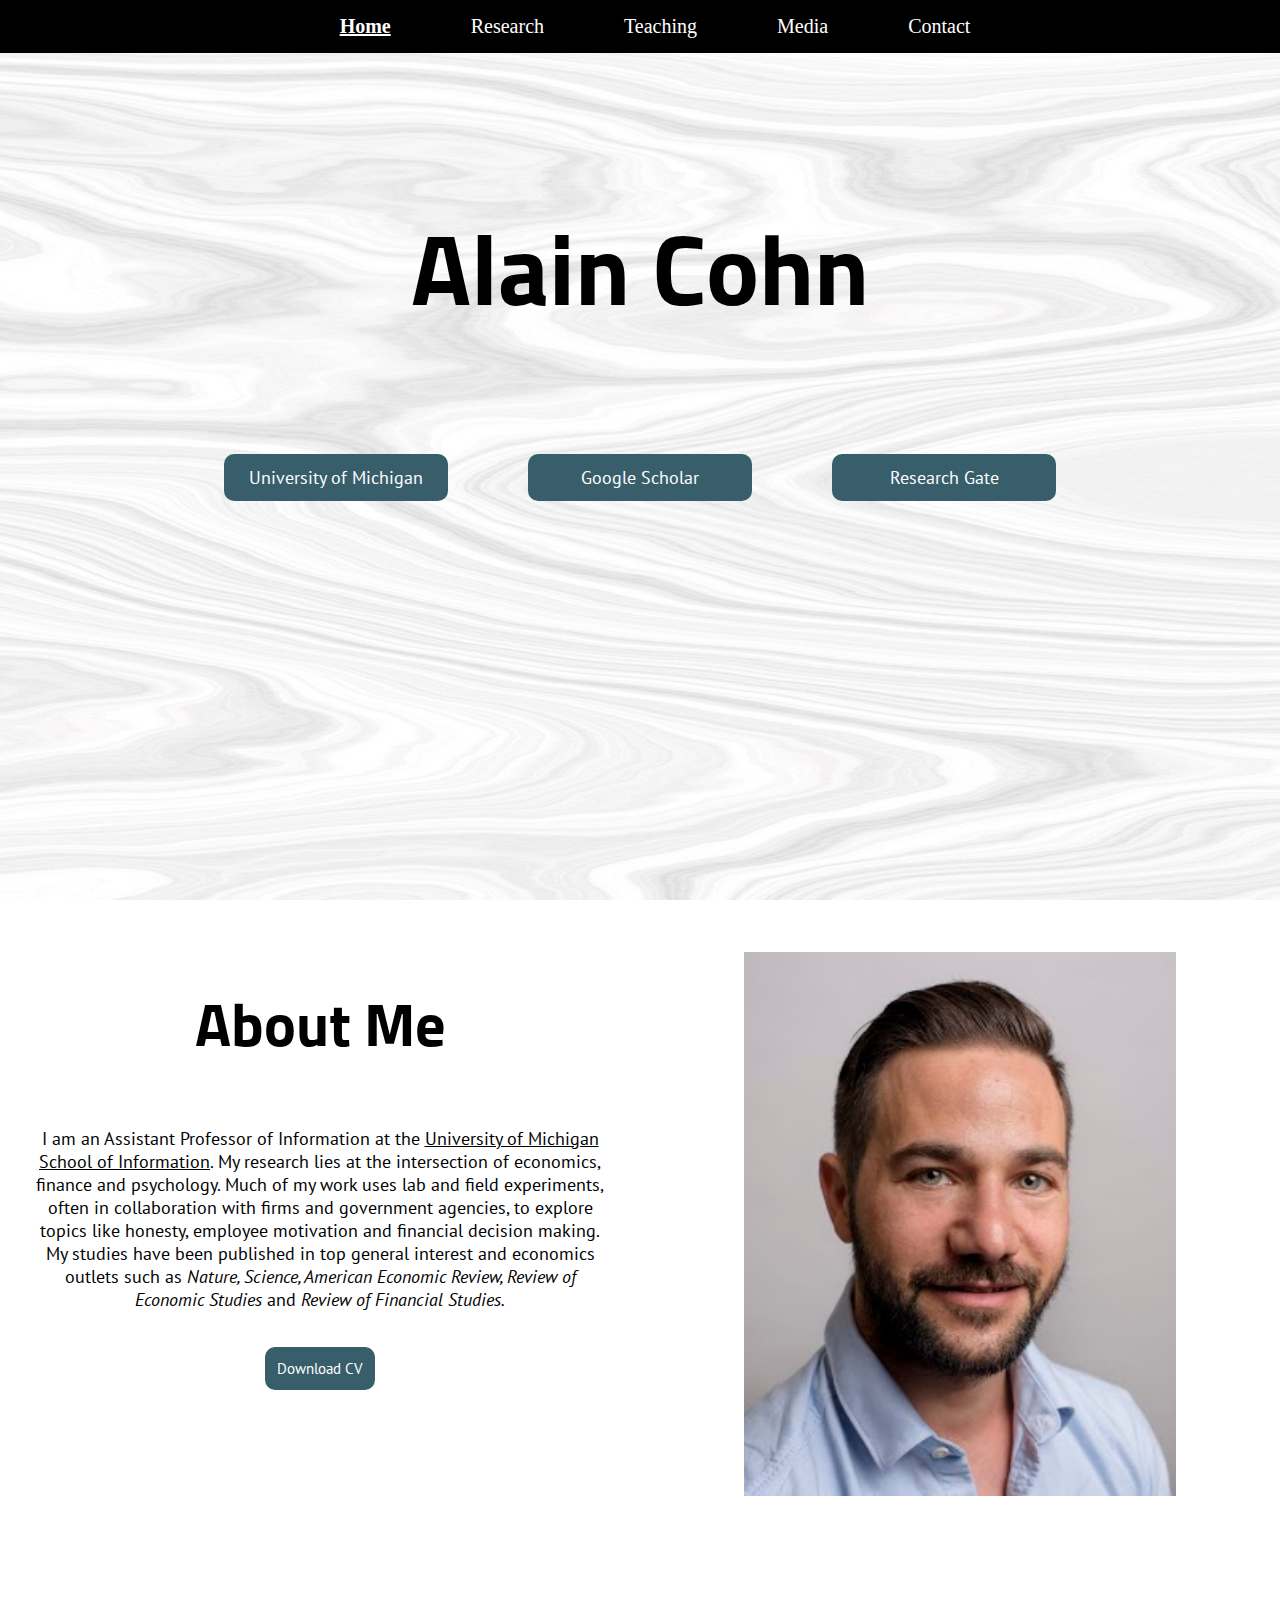
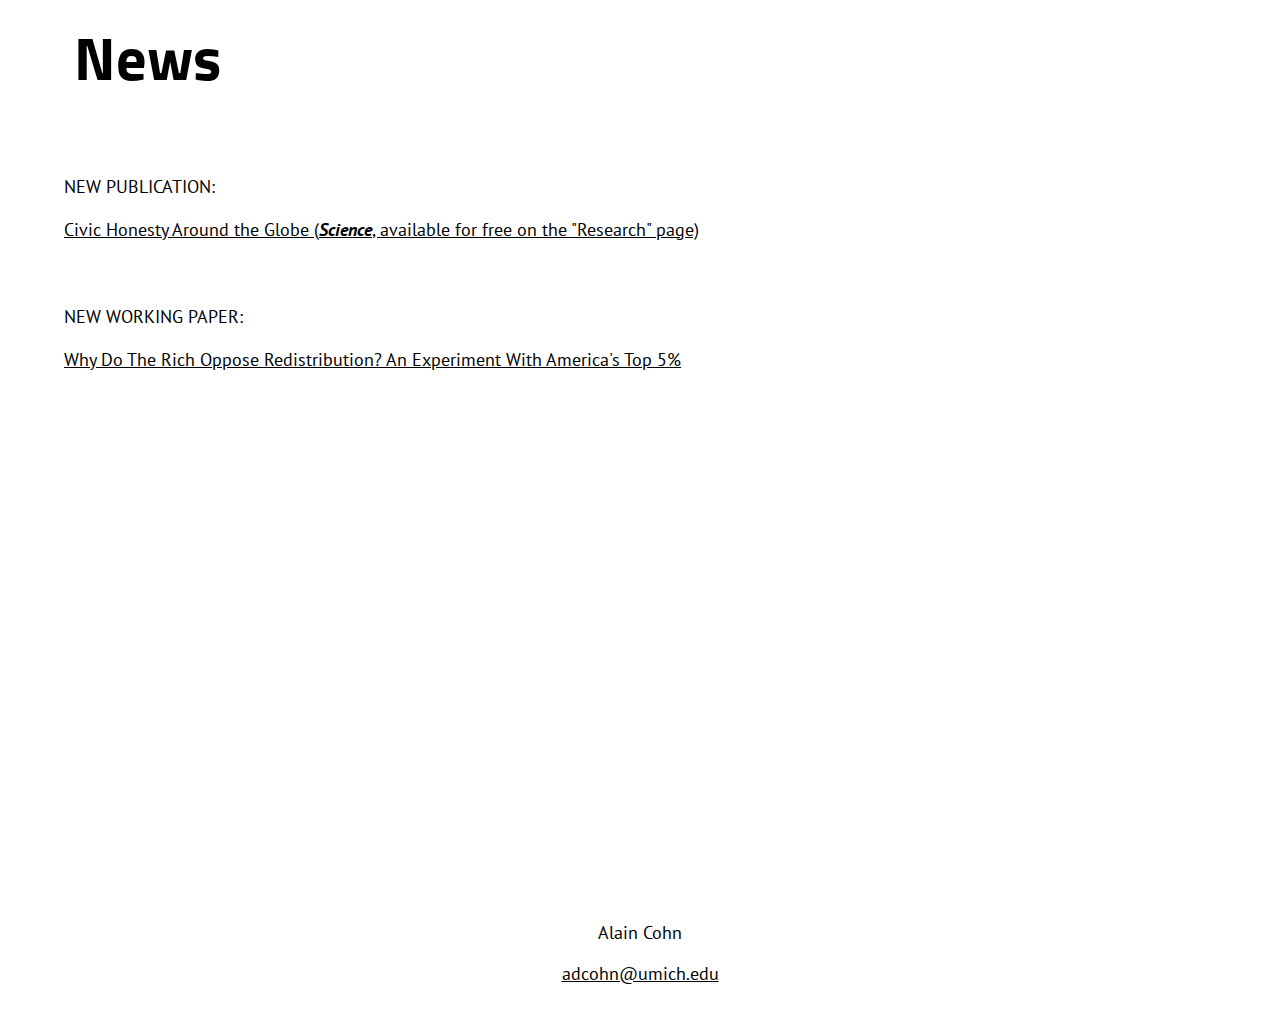
<file: index.html>
<!DOCTYPE html>
<html lang = "en">
<head>
	<title>HOME</title>
	<link href="css/style.css" rel="stylesheet">
	<link href="https://fonts.googleapis.com/css?family=PT+Sans|Sunflower:500&display=swap" rel="stylesheet">

</head>
<body>
	<main>
		<div class="skipcont"><a href="#landing">Skip to Main Content</a></div>
<!--  -->
	<nav>
		<ul class = "nav-sections">
			<li class = "navlink"><a href="index.html" class="active">Home</a></li>
			<li class = "navlink"><a href="research.html">Research</a></li>
			<li class = "navlink"><a href="teaching.html">Teaching</a></li>
			<li class = "navlink"><a href="media.html">Media</a></li>
			<li class = "navlink"><a href="contact.html">Contact</a></li>
		</ul>
	</nav>

	<!-- comment -->

	<div id = "maincontent">
		<div id = "landing" >
		<h1>Alain Cohn</h1>
		<div class = "homebuttons">
			<a class = "umbutton" href="https://www.si.umich.edu/people/alain-cohn" target="_blank">University of Michigan</a>
			<a class = "googlebutton" href="https://scholar.google.com/citations?user=WaIlibcAAAAJ&hl=en" target="_blank">Google Scholar</a>
			<a class = "researchbutton" href="https://www.researchgate.net/profile/Alain_Cohn" target="_blank">Research Gate</a>
		</div>
	</div>

		<div id = "about">
		<h2>About Me</h2>
		<p>I am an Assistant Professor of Information at the <a href="https://www.si.umich.edu/" target="_blank">University of Michigan School of Information</a>. My research lies at the intersection of economics, finance and psychology. Much of my work uses lab and field experiments, often in collaboration with firms and government agencies, to explore topics like honesty, employee motivation and financial decision making. My studies have been published in top general interest and economics outlets such as <em>Nature, Science, American Economic Review, Review of Economic Studies</em> and <em>Review of Financial Studies.</em></p>
		<br><a class = "cvbutton" href="https://drive.google.com/file/d/1mFZQ-H56AysW51NGYTJp42RvhBl2voVU/view" target="_blank">Download CV</a>
		</div>


		<div id = "aboutimg">
			<img class= "about-img" src="./images/profile.jpg" alt="Profile picture of Alain Cohn" />
		</div>

	<div id="news">
		<h3>News</h3>
		<div class="newpub">
			<p>NEW PUBLICATION:</p>
			<p><a href="https://science.sciencemag.org/content/365/6448/70.full?ijkey=i0aoWpwTObRgM&keytype=ref&siteid=sci"target="_blank"> Civic Honesty Around the Globe (<em><strong>Science</strong></em>, available for free on the "Research" page)</a></p>
		</div>
		<div class="newpaper">
			<p>NEW WORKING PAPER:</p>
			<p><a href="https://drive.google.com/file/d/14kBwsO5iM8nJ7SeJsl12WG0VOUrpDUTE/view" target="_blank">Why Do The Rich Oppose Redistribution? An Experiment With America's Top 5%</a></p>
		</div>
	</div>

	<div class = footer>
			<p>Alain Cohn</p>
			<p class="email">
			<a href="mailto:adcohn@umich.edu">adcohn@umich.edu</a>
			</p>
	</div>

	</main>
</body>
</html>
</file>
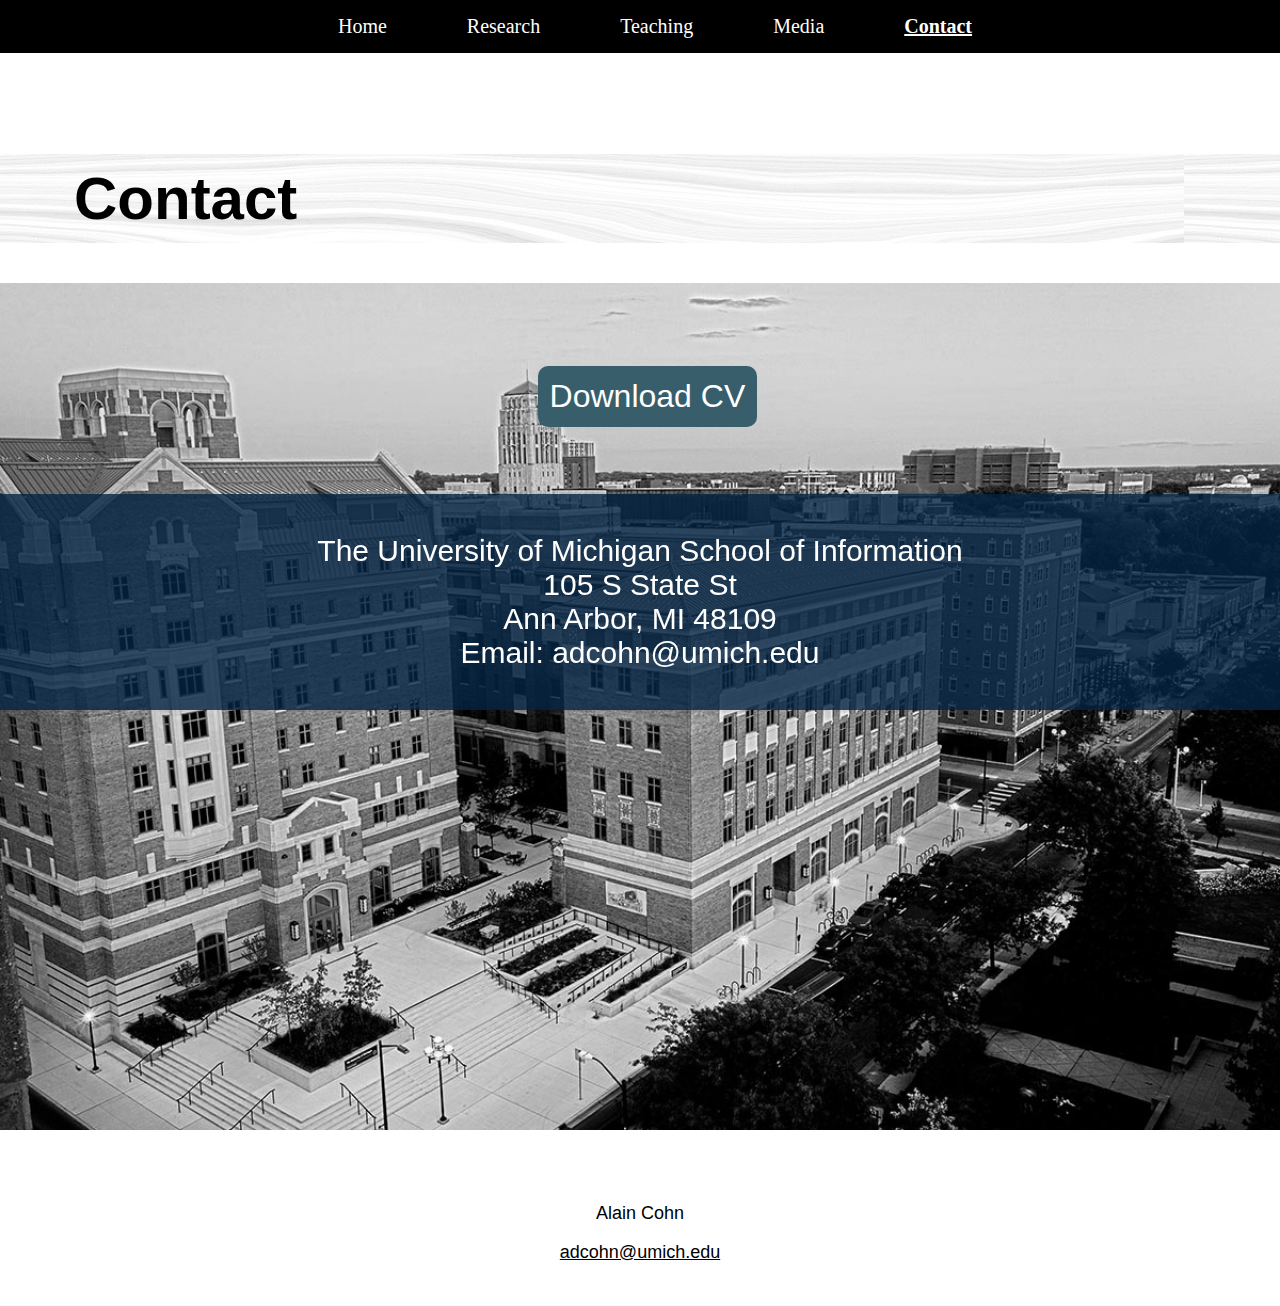
<file: contact.html>
<!DOCTYPE html>
<html lang = "en">
<head>
   <title>CONTACT</title>
   <link href="css/style.css" rel="stylesheet">
   <link href="https://fonts.googleapis.com/css?family=Assistant&display=swap" rel="stylesheet">

 </head>

<body>
  <main>
		<div class="skipcont"><a href="#skiptocontent">Skip to Main Content</a></div>

	<nav>
	<ul class = "nav-sections">
	<li class = "navlink"><a href="index.html">Home</a></li>
	<li class = "navlink"><a href="research.html">Research</a></li>
	<li class = "navlink"><a href="teaching.html">Teaching</a></li>
	<li class = "navlink"><a href="media.html">Media</a></li>
	<li class = "navlink"><a href="contact.html" class="active">Contact</a></li>
	</ul>

  <div class="pagehead">
    <h1>Contact</h1>
  </div>

<div id = "skiptocontent">
   <div id = "contact-img">
   <img src="images/nq.jpg" style="width:100%" alt = "north quadrangle";>
   </div>
   <div id = "contact">
   <h2>The University of Michigan School of Information<br>105 S State St<br>Ann Arbor, MI 48109<br>Email: <a href = "mailto: adcohn@umich.edu" id = "email">adcohn@umich.edu</a></h2>
   </div>
</div>

<div id = "cv">
 <a class = "cvbutton" href="https://drive.google.com/file/d/1mFZQ-H56AysW51NGYTJp42RvhBl2voVU/view" target="_blank">Download CV</a>
</div>

   <div class = footer>
       <p>Alain Cohn</p>
       <p class="email">
       <a href="mailto:adcohn@umich.edu">adcohn@umich.edu</a>
       </p>
   </div>


</body>
</html>
</file>
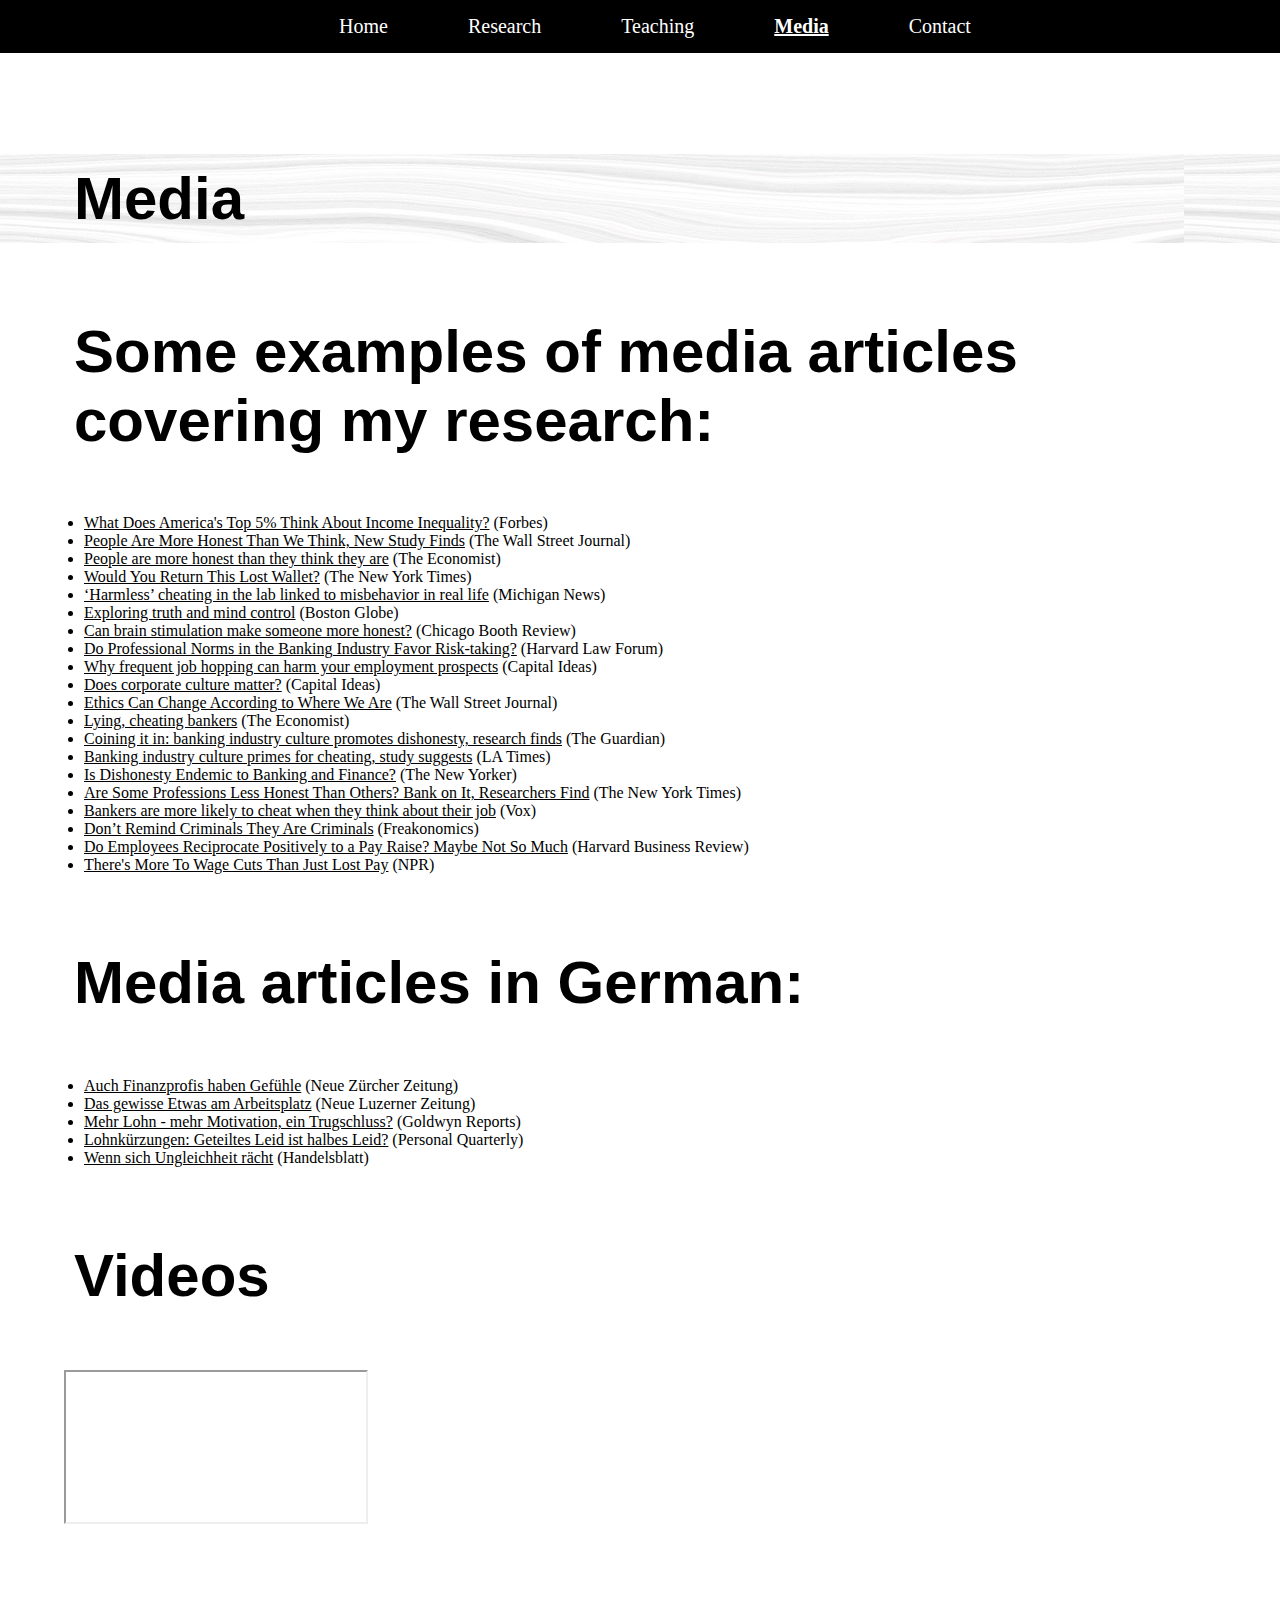
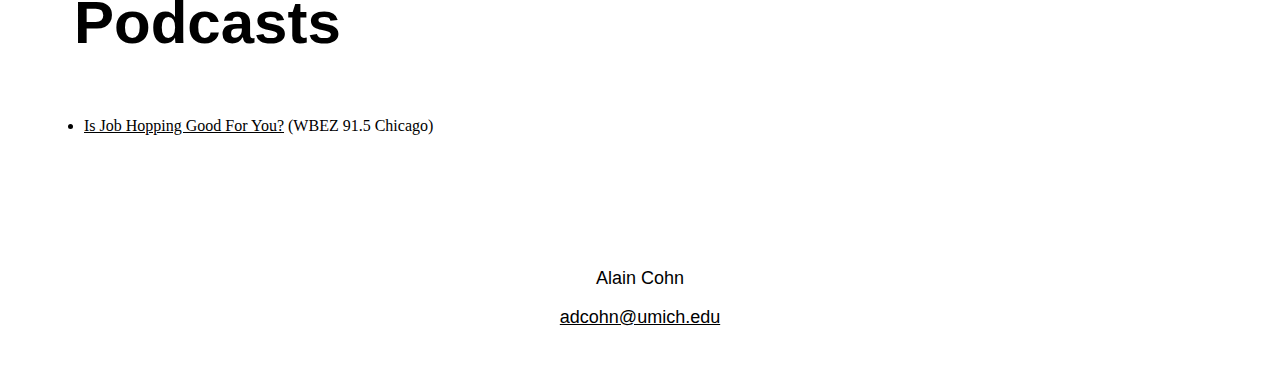
<file: media.html>
<!DOCTYPE html>
<html lang = "en">
<head>
	<title>MEDIA</title>
	<link href="css/style.css" rel="stylesheet">
</head>
<body>
	<main>
		<div class="skipcont"><a href="#landing">Skip to Main Content</a></div>

	<nav>
	<ul class = 'nav-sections'>
	<li class = "navlink"><a href="index.html">Home</a></li>
	<li class = "navlink"><a href="research.html">Research</a></li>
	<li class = "navlink"><a href="teaching.html">Teaching</a></li>
	<li class = "navlink"><a href="media.html" class="active">Media</a></li>
	<li class = "navlink"><a href="contact.html">Contact</a></li>
	</ul>

	</nav>

	<div class="pagehead">
	  <h1>Media</h1>
	</div>

<div id = "media">
	<h2 >Some examples of media articles covering my research:</h2>
	<ul>
		<li><a href="https://www.google.com/url?q=https%3A%2F%2Fwww.forbes.com%2Fsites%2Ftraversmark%2F2019%2F07%2F23%2Fwhat-does-americas-top-5-think-about-income-inequality%2F%2373ada62e1b68&sa=D&sntz=1&usg=AFQjCNHjUY0u5X-fO4iZ8O7wXK18AN_Iiw">What Does America's Top 5% Think About Income Inequality?</a> (Forbes)</li>
		<li><a href="https://www.wsj.com/articles/people-are-more-honest-than-we-think-new-study-finds-11561053847">People Are More Honest Than We Think, New Study Finds</a> (The Wall Street Journal)</li>
		<li><a href="https://www.economist.com/science-and-technology/2019/06/22/people-are-more-honest-than-they-think-they-are">People are more honest than they think they are</a> (The Economist)</li>
		<li><a href="https://www.nytimes.com/2019/06/20/science/lost-wallet-what-to-do.html">Would You Return This Lost Wallet?</a> (The New York Times)</li>
		<li><a href="https://news.umich.edu/harmless-cheating-in-the-lab-linked-to-misbehavior-in-real-life/">‘Harmless’ cheating in the lab linked to misbehavior in real life</a> (Michigan News)</li>
		<li><a href="https://www.bostonglobe.com/ideas/2017/06/16/exploring-truth-and-mind-control/7C7xiH4cWdh6qVOw1OV9FM/story.html">Exploring truth and mind control</a> (Boston Globe)</li>
		<li><a href="https://review.chicagobooth.edu/behavioral-science/2017/article/can-brain-stimulation-make-someone-more-honest">Can brain stimulation make someone more honest?</a> (Chicago Booth Review)</li>
		<li><a href="https://corpgov.law.harvard.edu/2017/12/10/do-professional-norms-in-the-banking-industry-favor-risk-taking/">Do Professional Norms in the Banking Industry Favor Risk-taking?</a> (Harvard Law Forum)</li>
		<li><a href="https://drive.google.com/file/d/1ByJwQHOk15besstQk1zZN3-SqDacpWMW/view">Why frequent job hopping can harm your employment prospects</a> (Capital Ideas)</li>
		<li><a href="https://drive.google.com/file/d/1Nf6HoJ6GKTOAkIo07DV0Ioemphh5fX4x/view">Does corporate culture matter?</a> (Capital Ideas)</li>
		<li><a href="https://drive.google.com/file/d/1pLM0xOGOqOfuG9GqS2hNsRgWlmvYfPfn/view">Ethics Can Change According to Where We Are</a> (The Wall Street Journal)</li>
		<li><a href="https://www.economist.com/finance-and-economics/2014/11/20/lying-cheating-bankers">Lying, cheating bankers</a> (The Economist)</li>
		<li><a href="https://www.theguardian.com/business/2014/nov/19/coining-it-in-banking-industry-promotes-dishonesty-research">Coining it in: banking industry culture promotes dishonesty, research finds</a> (The Guardian)</li>
		<li><a href="https://www.latimes.com/science/sciencenow/la-sci-sn-cheating-bankers-20141119-story.html#page=1">Banking industry culture primes for cheating, study suggests</a> (LA Times)</li>
		<li><a href="https://www.newyorker.com/business/currency/financial-sector-dishonesty-banking-banker">Is Dishonesty Endemic to Banking and Finance?</a> (The New Yorker)</li>
		<li><a href="https://www.nytimes.com/2014/11/20/science/bankers-honesty-study-nature.html">Are Some Professions Less Honest Than Others? Bank on It, Researchers Find</a> (The New York Times)</li>
		<li><a href="https://www.vox.com/2014/11/19/7246395/cheating-honesty-research">Bankers are more likely to cheat when they think about their job</a> (Vox)</li>
		<li><a href="http://freakonomics.com/2013/11/15/dont-remind-criminals-they-are-criminals/">Don’t Remind Criminals They Are Criminals</a> (Freakonomics)</li>
		<li><a href="https://hbr.org/2014/11/do-employees-reciprocate-positively-to-a-pay-raise-maybe-not-so-much">Do Employees Reciprocate Positively to a Pay Raise? Maybe Not So Much</a> (Harvard Business Review)</li>
		<li><a href="https://www.npr.org/2015/11/18/456459455/there-s-more-meaning-behind-wage-cuts-than-lost-pay">There's More To Wage Cuts Than Just Lost Pay</a> (NPR)</li>

	</ul>
	</div>

<div id = "german">

	<h2>Media articles in German:</h2>
	<ul>
		<li><a href="https://www.nzz.ch/auch-finanzprofis-haben-gefuehle-1.17572138">Auch Finanzprofis haben Gefühle</a> (Neue Zürcher Zeitung)</li>
		<li><a href="https://drive.google.com/file/d/1-_nWPmwGqTLaHzyCH5Y1zIn4IgC2GJus/view">Das gewisse Etwas am Arbeitsplatz</a> (Neue Luzerner Zeitung)</li>
		<li><a href="https://drive.google.com/file/d/1-8AlxEZB8-JLSSOmdN9Ckyl4CwWZQRDr/view">Mehr Lohn - mehr Motivation, ein Trugschluss?</a> (Goldwyn Reports)</li>
		<li><a href="https://drive.google.com/file/d/1pftnRSg6GiKcnl5_uOB8J2d0Oir7jMHn/view">Lohnkürzungen: Geteiltes Leid ist halbes Leid?</a> (Personal Quarterly)</li>
		<li><a href="https://www.handelsblatt.com/politik/konjunktur/oekonomie/wissenswert/bezahlung-wenn-sich-ungleichheit-raecht/4050250.html?ticket=ST-10067198-UvAhEWcUP2sOFo2blGgG-ap3">Wenn sich Ungleichheit rächt</a> (Handelsblatt)</li>
	</ul>
</div>

<div id = "othermedia">

	<h2>Videos</h2>
	<iframe aria-label="YouTube Video, Does corporate culture really matter?" src="https://www.youtube.com/embed/DpCz9EumjUw"></iframe>

	<h2>Podcasts</h2>
	<ul>
		<li><a href="https://www.wbez.org/shows/wbez-news/is-job-hopping-good-for-you/f39751e1-cdf0-4a30-a46e-6f369312ad18">Is Job Hopping Good For You?</a> (WBEZ 91.5 Chicago)</li>
	</ul>
</div>


<div class = footer>
		<p>Alain Cohn</p>
		<p class="email">
		<a href="mailto:adcohn@umich.edu">adcohn@umich.edu</a>
		</p>
</div>


</main>

</body>
</html>
</file>
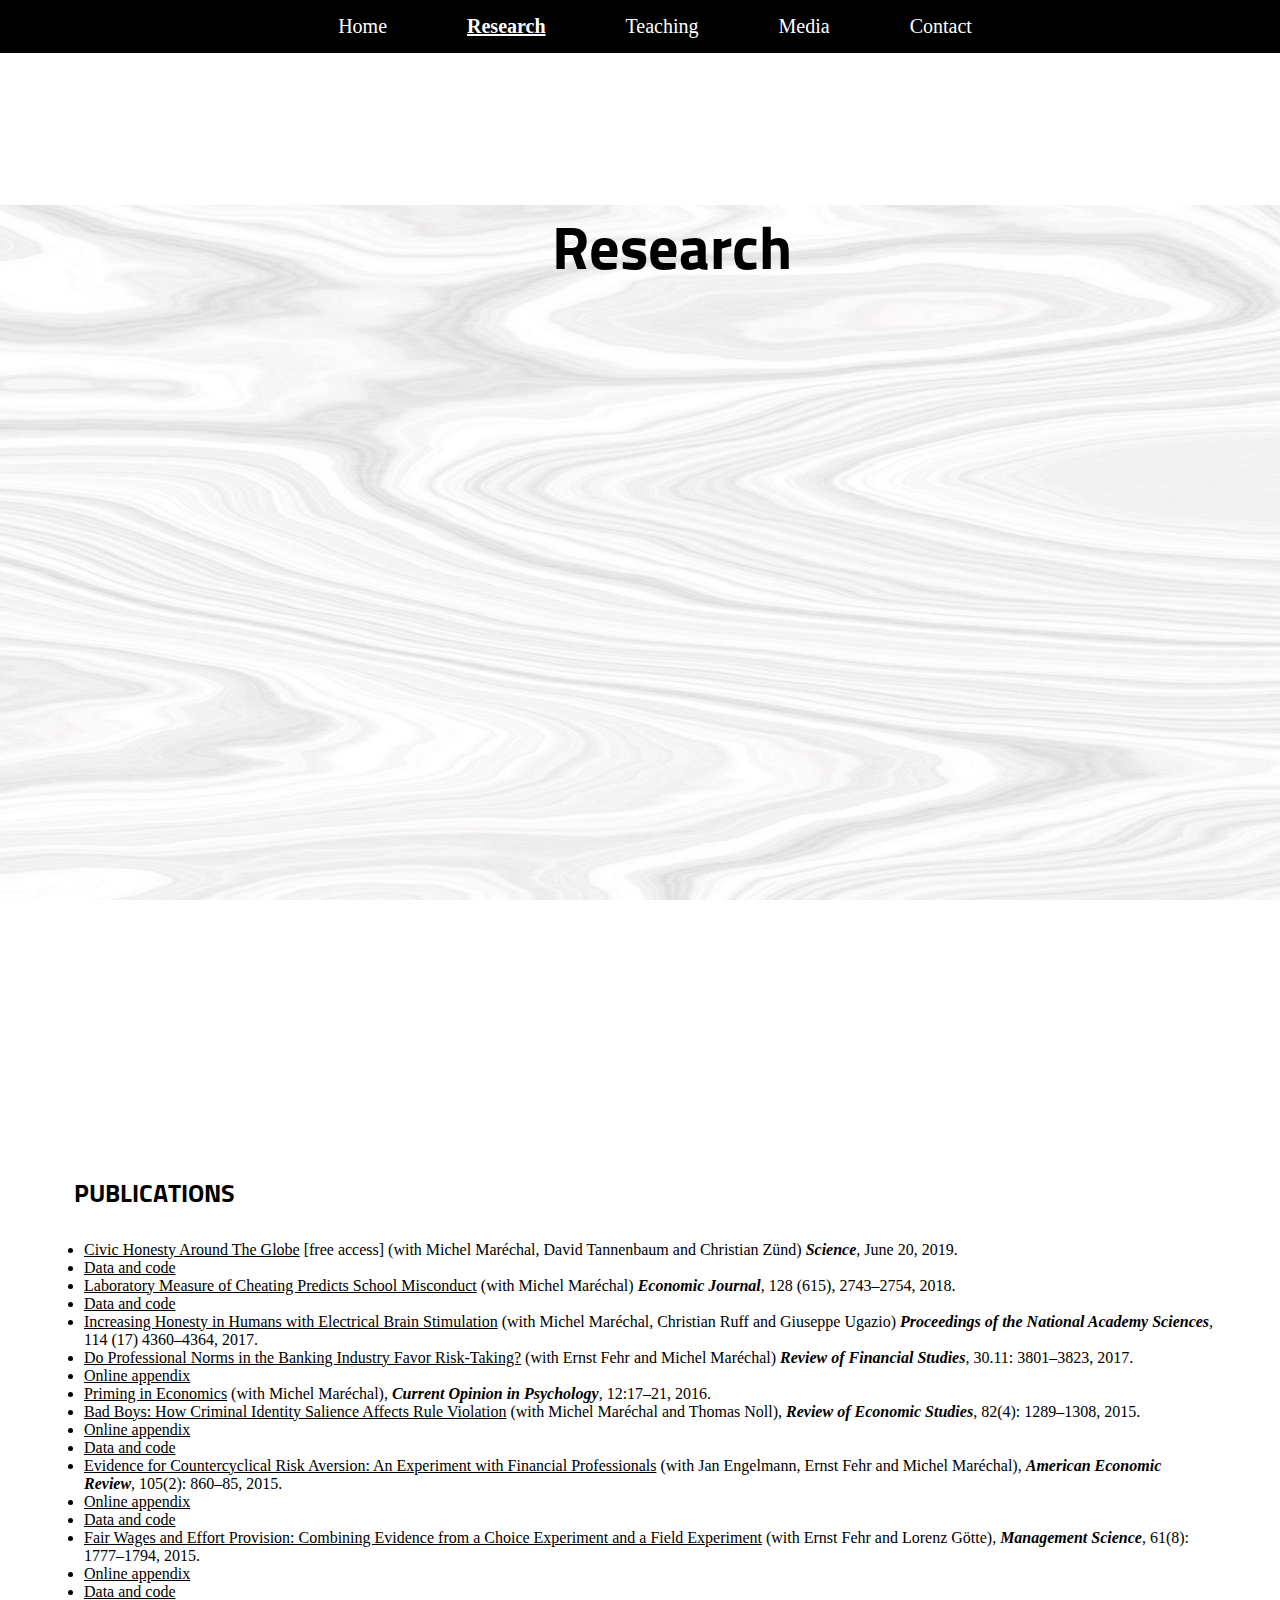
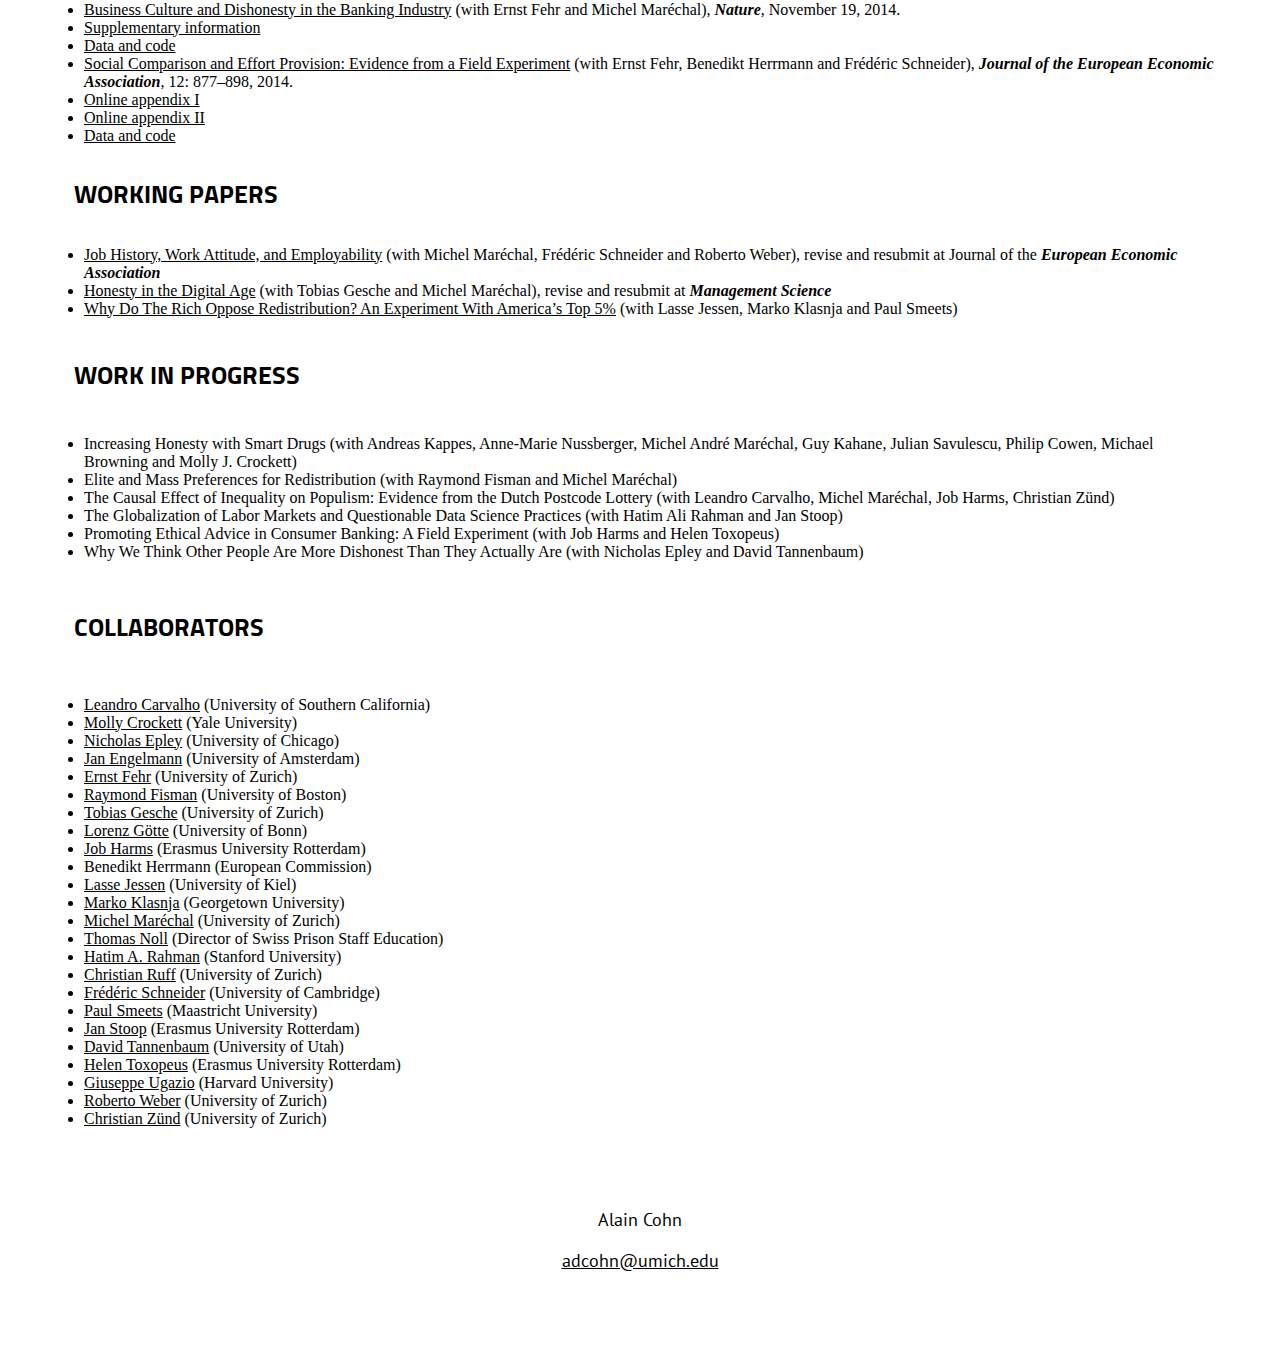
<file: research.html>
<!DOCTYPE html>
<html lang = "en">
<head>
	<title>RESEARCH</title>
	<link href="css/style.css" rel="stylesheet">
	<link href="https://fonts.googleapis.com/css?family=PT+Sans|Sunflower:500&display=swap" rel="stylesheet">

</head>
<body>
	<main>
		<div class="skipcont"><a href="#landing">Skip to Main Content</a></div>

	<nav>
	<ul class = "nav-sections">
	<li class = "navlink"><a href="index.html">Home</a></li>
	<li class = "navlink"><a href="research.html" class="active">Research</a></li>
	<li class = "navlink"><a href="teaching.html">Teaching</a></li>
	<li class = "navlink"><a href="media.html">Media</a></li>
	<li class = "navlink"><a href="contact.html">Contact</a></li>
	</ul>

	</nav>
	<div class="pagehead" id = "landing">

		<h1>Research</h1>
	</div>

	<div id="research">
		<div class = "pubs">
		<h2>PUBLICATIONS</h2>
		<ul>
			<li><a href="https://science.sciencemag.org/content/365/6448/70.full?ijkey=i0aoWpwTObRgM&keytype=ref&siteid=sci" target="_blank">Civic Honesty Around The Globe</a> [free access] (with Michel Maréchal, David Tannenbaum and Christian Zünd) <strong><em>Science</em></strong>, June 20, 2019.</li>
			<li class = "indent"><a href="https://dataverse.harvard.edu/dataverse/honesty/" target="_blank">Data and code</a></li>

			<li><a href="https://drive.google.com/file/d/1dkfYfWt4kNlipoz7u5vY7RUK1BEQf5fM/view" target="_blank">Laboratory Measure of Cheating Predicts School Misconduct</a> (with Michel Maréchal) <strong><em>Economic Journal</em></strong>, 128 (615), 2743–2754, 2018.</li>
			<li class = "indent"><a href="https://drive.google.com/file/d/1OzErWjkrBKLGu7ikWKoLgYO4wFUs7ikM/view" target="_blank">Data and code</a></li>

			<li><a href="https://drive.google.com/file/d/1YLtRbtLBy5PRZbbU8nnFwNaYbHcYzNIl/view" target="_blank">Increasing Honesty in Humans with Electrical Brain Stimulation</a> (with Michel Maréchal, Christian Ruff and Giuseppe Ugazio) <strong><em>Proceedings of the National Academy Sciences</em></strong>, 114 (17) 4360–4364, 2017.</li>

			<li><a href="https://drive.google.com/file/d/1VTM_jvNazzryPKkx1QGe2xqoyf1AV4zz/view" target="_blank">Do Professional Norms in the Banking Industry Favor Risk-Taking?</a> (with Ernst Fehr and Michel Maréchal) <strong><em>Review of Financial Studies</em></strong>, 30.11: 3801–3823, 2017.</li>
			<li class = "indent"><a href="https://drive.google.com/file/d/1Fecp3Al35JVwsWnac0sYVLJ_UoMxftMq/view" target="_blank">Online appendix</a></li>

			<li><a href="https://drive.google.com/file/d/1CNUBfZXXW8iTfmt7dvD8UigvF9Kx3cEe/view" target="_blank">Priming in Economics</a> (with Michel Maréchal), <strong><em>Current Opinion in Psychology</em></strong>, 12:17–21, 2016.</li>

			<li><a href="https://drive.google.com/file/d/1wb-cQKngKSvZPI6tz7sQIiFD6Qj8s812/view" target="_blank">Bad Boys: How Criminal Identity Salience Affects Rule Violation</a> (with Michel Maréchal and Thomas Noll), <strong><em>Review of Economic Studies</em></strong>, 82(4): 1289–1308, 2015.</li>
			<li class = "indent"><a href="https://drive.google.com/file/d/1UpIcPhv5Xh_lDhUTQtE2qqeUBfS62AkJ/view" target="_blank">Online appendix</a></li>
			<li class = "indent"><a href="https://drive.google.com/drive/folders/1NF92EWsTjkz7XCJLKW2jFbaWMwHgPWDR" target="_blank">Data and code</a></li>

			<li><a href="https://drive.google.com/file/d/1ghfknZCtN0yPmVGoe27FpzKKD1_5JzTy/view" target="_blank">Evidence for Countercyclical Risk Aversion: An Experiment with Financial Professionals</a> (with Jan Engelmann, Ernst Fehr and Michel Maréchal), <strong><em>American Economic Review</em></strong>, 105(2): 860–85, 2015.</li>
			<li class = "indent"><a href="https://drive.google.com/file/d/19uoxIzWpxGWBKUqmVidOT95tkkxmPlmk/view" target="_blank">Online appendix</a></li>
			<li class = "indent"><a href="https://drive.google.com/file/d/1kH24IXCPNLyhRFBmwavn5aPgaHqeHWUD/view" target="_blank">Data and code</a></li>

			<li><a href="https://drive.google.com/file/d/1kAAWN7uBuJEAKKtm9tj7LUv5WX6k4eca/view" target="_blank">Fair Wages and Effort Provision: Combining Evidence from a Choice Experiment and a Field Experiment</a> (with Ernst Fehr and Lorenz Götte), <strong><em>Management Science</em></strong>, 61(8): 1777–1794, 2015.</li>
			<li class = "indent"><a href="https://drive.google.com/file/d/1UfvIuvCgRhsvunR_vQr6RjzVwEqwD3Ol/view" target="_blank">Online appendix</a></li>
			<li class = "indent"><a href="https://drive.google.com/file/d/1RjyNTkIdkDIAiGwL8DJPZqvH4wltsyYu/view" target="_blank">Data and code</a></li>

			<li><a href="https://www.nature.com/articles/nature13977">Business Culture and Dishonesty in the Banking Industry</a> (with Ernst Fehr and Michel Maréchal), <strong><em>Nature</em></strong>, November 19, 2014.</li>
			<li class = "indent"><a href="https://drive.google.com/file/d/1gEMPQxXFxg0fTuEx-i4AWpNTVGLnh8Fz/view" target="_blank">Supplementary information</a></li>
			<li class = "indent"><a href="https://drive.google.com/file/d/1OpU3VAuxZ1PR2iS2Tyl0ZEaXIj_GVGFL/view" target="_blank">Data and code</a></li>

			<li><a href="https://drive.google.com/file/d/1uiqlbu_21a7ZP_qXeVVAfPg3_qRumJHY/view" target="_blank">Social Comparison and Effort Provision: Evidence from a Field Experiment</a> (with Ernst Fehr, Benedikt Herrmann and Frédéric Schneider), <strong><em>Journal of the European Economic Association</em></strong>, 12: 877–898, 2014.</li>
			<li class = "indent"><a href="https://drive.google.com/file/d/1tlLWOm_MYleA18Vp15pEZXfl9XZ2zewm/view" target="_blank">Online appendix I</a></li>
			<li class = "indent"><a href="https://drive.google.com/file/d/1CCQoJhQ0QkwKuqMNq4K0ajjybV0dX9DN/view" target="_blank">Online appendix II</a></li>
			<li class = "indent"><a href="https://drive.google.com/file/d/11JuE0LsFSubfZvR-ultXdXutZRsJ70K1/view" target="_blank">Data and code</a></li>

		</ul>
	</div>

	<div class = "working">
		<h3>WORKING PAPERS</h3>
		<ul>
			<li><a href="https://drive.google.com/file/d/1UGPsPc_S2qZv8JpeUv1CJDE-NxI74qMp/view">Job History, Work Attitude, and Employability</a> (with Michel Maréchal, Frédéric Schneider and Roberto Weber), revise and resubmit at Journal of the <strong><em>European Economic Association</em></strong></li>

			<li><a href="https://drive.google.com/file/d/1XlQJ56JTXORDiSHjjjXkySFYLamZCUfE/view">Honesty in the Digital Age</a> (with Tobias Gesche and Michel Maréchal), revise and resubmit at <strong><em>Management Science</em></strong></li>

			<li><a href="https://drive.google.com/file/d/14kBwsO5iM8nJ7SeJsl12WG0VOUrpDUTE/view">Why Do The Rich Oppose Redistribution? An Experiment With America’s Top 5%</a> (with Lasse Jessen, Marko Klasnja and Paul Smeets)</li>

		</ul>
	</div>

	<div class = "wip">
		<h4>WORK IN PROGRESS</h4>
		<ul>
			<li>Increasing Honesty with Smart Drugs (with Andreas Kappes, Anne-Marie Nussberger, Michel André Maréchal, Guy Kahane, Julian Savulescu, Philip Cowen, Michael Browning and Molly J. Crockett)</li>
			<li>Elite and Mass Preferences for Redistribution (with Raymond Fisman and Michel Maréchal)</li>
			<li>The Causal Effect of Inequality on Populism: Evidence from the Dutch Postcode Lottery (with Leandro Carvalho, Michel Maréchal, Job Harms, Christian Zünd) </li>
			<li>The Globalization of Labor Markets and Questionable Data Science Practices (with Hatim Ali Rahman and Jan Stoop) </li>
			<li>Promoting Ethical Advice in Consumer Banking: A Field Experiment (with Job Harms and Helen Toxopeus)</li>
			<li>Why We Think Other People Are More Dishonest Than They Actually Are (with Nicholas Epley and David Tannenbaum)</li>
		</ul>
	</div>

	<div class = "collaborators">
		<h5>COLLABORATORS</h5>
		<ul>
			<li><a href="https://cesr.usc.edu/people/staff/lcarvalh" target="_blank">Leandro Carvalho</a> (University of Southern California)</li>
			<li><a href="http://www.crockettlab.org/" target="_blank">Molly Crockett</a> (Yale University)</li>
			<li><a href="https://www.nicholasepley.com/" target="_blank">Nicholas Epley</a> (University of Chicago)</li>
			<li><a href="http://neuro-economics.net/" target="_blank">Jan Engelmann</a> (University of Amsterdam)</li>
			<li><a href="https://www.econ.uzh.ch/en/people/faculty/fehr.html" target="_blank">Ernst Fehr</a> (University of Zurich)</li>
			<li><a href="https://sites.bu.edu/fisman/" target="_blank">Raymond Fisman</a> (University of Boston)</li>
			<li><a href="https://owa.chicagobooth.edu/owa/auth/logon.aspx?replaceCurrent=1&url=https%3a%2f%2fowa.chicagobooth.edu%2fowa%2fredir.aspx%3fC%3dA0i6ar3Mjx6ezMOPUQTKmFqU30spv6puVbQe-AWsLhz0KFtxXyjUCA..%26URL%3dhttp%253a%252f%252ftobiasgesche.weebly.com" target="_blank">Tobias Gesche</a> (University of Zurich)</li>
			<!--LINK REQUIRES LOGIN-->
			<li><a href="https://www.iame.uni-bonn.de/people/lorenz-goette" target="_blank">Lorenz Götte</a> (University of Bonn)</li>
			<li><a href="http://eur.academia.edu/JobHarms" target="_blank">Job Harms</a> (Erasmus University Rotterdam) </li>
			<li>Benedikt Herrmann (European Commission)</li>
			<li><a href="https://sites.google.com/site/lassejjessen/cv" target="_blank">Lasse Jessen</a> (University of Kiel)</li>
			<li><a href="http://markoklasnja.com/research.html" target="_blank">Marko Klasnja</a> (Georgetown University)</li>
			<li><a href="http://michelmarechal.com/" target="_blank">Michel Maréchal</a> (University of Zurich)</li>
			<li><a href="https://www.skjv.ch/bildung/ueber-uns/team/thomas-noll"target="_blank">Thomas Noll</a> (Director of Swiss Prison Staff Education)</li>
			<!--LINK IS BROKEN-->
			<li><a href="https://profiles.stanford.edu/hatimr?releaseVersion=7.9.0">Hatim A. Rahman</a> (Stanford University)</li>
			<!--LINK IS BROKEN-->
			<li><a href="https://www.econ.uzh.ch/en/people/faculty/ruff.html">Christian Ruff</a> (University of Zurich)</li>
			<li><a href="https://fredericgschneider.com/">Frédéric Schneider</a> (University of Cambridge)</li>
			<li><a href="https://www.paulsmeets.eu/">Paul Smeets</a> (Maastricht University)</li>
			<li><a href="https://personal.eur.nl/stoop/">Jan Stoop</a> (Erasmus University Rotterdam)</li>
			<li><a href="https://eccles.utah.edu/team/david-r-tannenbaum/">David Tannenbaum</a> (University of Utah)</li>
			<li><a href="http://www.neweconomics.nl/">Helen Toxopeus</a> (Erasmus University Rotterdam)</li>
			<!--LINK IS BROKEN-->
			<li><a href="http://cushmanlab.fas.harvard.edu/people.php">Giuseppe Ugazio</a> (Harvard University)</li>
			<li><a href="https://www.robertoweber.com/">Roberto Weber</a> (University of Zurich)</li>
			<li><a href="https://www.econ.uzh.ch/en/people/graduatestudents/zuend.html">Christian Zünd</a> (University of Zurich)</li>
		</ul>
	</div>

	<div class = footer>
			<p>Alain Cohn</p>
			<p class="email">
			<a href="mailto:adcohn@umich.edu">adcohn@umich.edu</a>
			</p>
	</div>

</div>
</body>
</html>
</file>
<file: css/style.css>
body {
  margin: 0;
}

p {
  font-size: 18px;
  font-family: 'PT Sans', sans-serif;
}

h1 {
  font-size: 100px;
  padding: 10px;
  font-family: 'Sunflower', sans-serif;
}

h2, h3 {
  font-size: 60px;
  padding: 10px;
  font-family: 'Sunflower', sans-serif;

}

#accordion ul{
  list-style-image: url("../images/check.png");

 }

#research h2, #research h3, #research h4, #research h5, #research h5 {
  font-size: 25px;
  padding: 10px;
  font-family: 'Sunflower', sans-serif;
}

.skipcont a{
  background: white;
  left: 0;
  padding: 6px;
  position: absolute;
  top: -40px;
  -webkit-transition: top 0.3s ease-out;
  transition: top 0.3s ease-out;
  z-index: 1;
}

ul {
padding-inline-start: 20px;
}

.skipcont a:focus {
  position: absolute;
  top: 0px;
  color: #5279c3;
}

#maincontent {
  display: grid;
  grid-template-columns: 25% 25% 25% 25% ;
  /* grid-template-rows: 100vh 45vh 50vh 100vh; */
  grid-template-rows: 100vh auto auto 100vh;
}

#landing {
  grid-column: 1/-1;
  grid-row: 1/2;
  background: #ffffff url("../images/homebg.jpg") center center;
  background-attachment: fixed;
  background-position: center;
  -webkit-background-size: cover;
  -moz-background-size: cover;
  -o-background-size: cover;
  height: 100vh;
  background-repeat: no-repeat;
}

#landing h1 {
  text-align: center;
  margin-top: 16%;
  margin-bottom: 5%;
}

#landing .homebuttons {
  text-align: center;
}

.homebuttons {
  display: flex;
  flex-wrap: wrap;
  justify-content:center
}

.homebuttons a {
  margin: 40px;
  /* display: block; */
  width: 200px;
}


a.umbutton, a.googlebutton, a.researchbutton{
    /* -webkit-appearance: button; */
    /* -moz-appearance: button; */
    appearance: button;
    padding: 12px;
    color: white;
    font-size: 18px;
    background-color: rgb(56, 94, 108);
    border-radius: 10px;
    /* border: 5px, black, solid; */
    text-decoration: none;
    /* color: initial; */
    font-family: 'PT Sans', sans-serif;
}

#about {
  grid-column: 1/-1;
  grid-row: 2/3;
  margin: 5%;
}
#news {
  grid-column: 1/-1;
  grid-row: 4/5;
  /* background: #ffffff url("../images/homebg.jpg") */
}
#news .newpub, #news .newpaper, #news h3 {
  margin: 5%;
}

.pagehead h1 {
  font-size: 60px;
  margin: none;
  margin-left: 5%;
  font-family: 'Sunflower', sans-serif;
  margin-top: 12%;
}

.pagehead {
  background: #ffffff url("../images/homebg.jpg")
}

.newpub, .newpaper {
  margin-top: 10%;
  margin-bottom: 10%;
}
#news p {
  margin-top: 20px;
  margin-bottom: 20px;
}

#aboutimg {
  grid-column: 1/-1;
  grid-row: 3/4;
  text-align: center;
}

.about-img {
  /* height: 90vh; */
  width: 75vw;
  /* max-height: 90%; */
  margin: 20px;
}

#research, #accordion, #media, #german, #othermedia {
  margin: 5%;
}


.nav-sections{
  position: fixed;
  display: flex;
  flex-direction: row;
  flex-wrap: wrap;
  height: auto;
  background: black;
  align-items: top;
  justify-content: center;
  width: 100vw;
  padding: 15px;
  margin:0px;
  top: 0px;
}

.navlink a{
  font-size: 20px;
  color: white;
  padding-left: 40px;
  padding-right: 40px;
  text-decoration: none;
}
.navlink .active{
  text-decoration: underline;
  font-weight: bold;
}

a{
  color: black;
  text-decoration: underline;
}
a:hover{
  font-weight: bold;
}

#contact {
  grid-row: 1/1;
  grid-column: 1/-1;
}

#contact-img {
  grid-column: 1/-1;
  text-align: center;
  -webkit-filter: grayscale(100%);
  filter: grayscale(100%);

  }

 #contact h2 {
  position: absolute;
  margin-top: -50%;
  text-align: center;
  right: 0%;
  left: 0%;
  color: white;
  background:rgba(4, 36, 67, 0.8);
  font-size: 30px;
  padding:40px;
 }

#cv .cvbutton{
 /* -webkit-appearance: button; */
 /* -moz-appearance: button; */
 appearance: button;
 padding: 12px;
 color: white;
 font-size: 32px;
 background-color: rgb(56, 94, 108);
 border-radius: 10px;
 /* border: 5px, black, solid; */
 text-decoration: none;
 /* color: initial; */
 font-family: 'PT Sans', sans-serif;
 position: absolute;
 z-index: 1;
 left: 42%;
 margin-top: -60%;
}

#about .cvbutton {
  appearance: button;
  padding: 12px;
  color: white;
  font-size: 15px;
  background-color: rgb(56, 94, 108);
  border-radius: 10px;
  /* border: 5px, black, solid; */
  text-decoration: none;
  /* color: initial; */
  font-family: 'PT Sans', sans-serif;
}


.cv {
  display: flex;
  flex-wrap: wrap;
  justify-content:center;

}



 .footer{
  /* position: fixed; */
  left: 0;
  bottom: 0;
  width: 100%;
  background-image: url("../images/homebg.jpg");
  background-attachment: fixed;
  background-position: center;
  -webkit-background-size: cover;
  -moz-background-size: cover;
  -o-background-size: cover;
  background-repeat: no-repeat;

  color: black;
  text-align: center;
  font-family: 'Assistant', sans-serif;
  font-weight: lighter;
  font-size: 25px;

  grid-column: 1 / -1;
  grid-row: 6 / auto;
  padding-top: 4%;
  padding-bottom: 2%;
  margin-bottom: -8px;
 }

#accordion h2{
  font-size: 35px;
}

#accordion h2:hover {
  /* background: rgb(56, 94, 108);
  color: white; */
}

/*  */
.accordion {
  background-color: #eee;
  color: #444;
  cursor: pointer;
  padding: 18px;
  width: 100%;
  border: none;
  text-align: left;
  outline: none;
  font-size: 15px;
  transition: 0.4s;
}

.active .accordion:hover, .accordion:hover {
  background-color: #ccc;
}

.panel {
  padding: 0 18px;
  background-color: white;
  max-height: 0;
  overflow: hidden;
  transition: max-height 0.2s ease-out;
}

/*  */

.all-media h2{
  font-size: 35px;
}

#accordion button {
  width: 75vw;
}

#email{
  color: white;
  text-decoration: none;
}
#contact h2{
  font-weight: normal;
}

#email:hover{
  text-decoration: underline;
}


@media screen and (min-width: 800px) {

#about {
  grid-column: 1/3;
  grid-row: 2/3;
  margin: 5%;
  text-align: center;
}

#aboutimg {
  grid-column: 3/5;
  grid-row: 2/3;
  margin: 5%;
}

.about-img {
  max-width: 75%;
  height: auto;
  margin: 0, auto;
}
</file>
